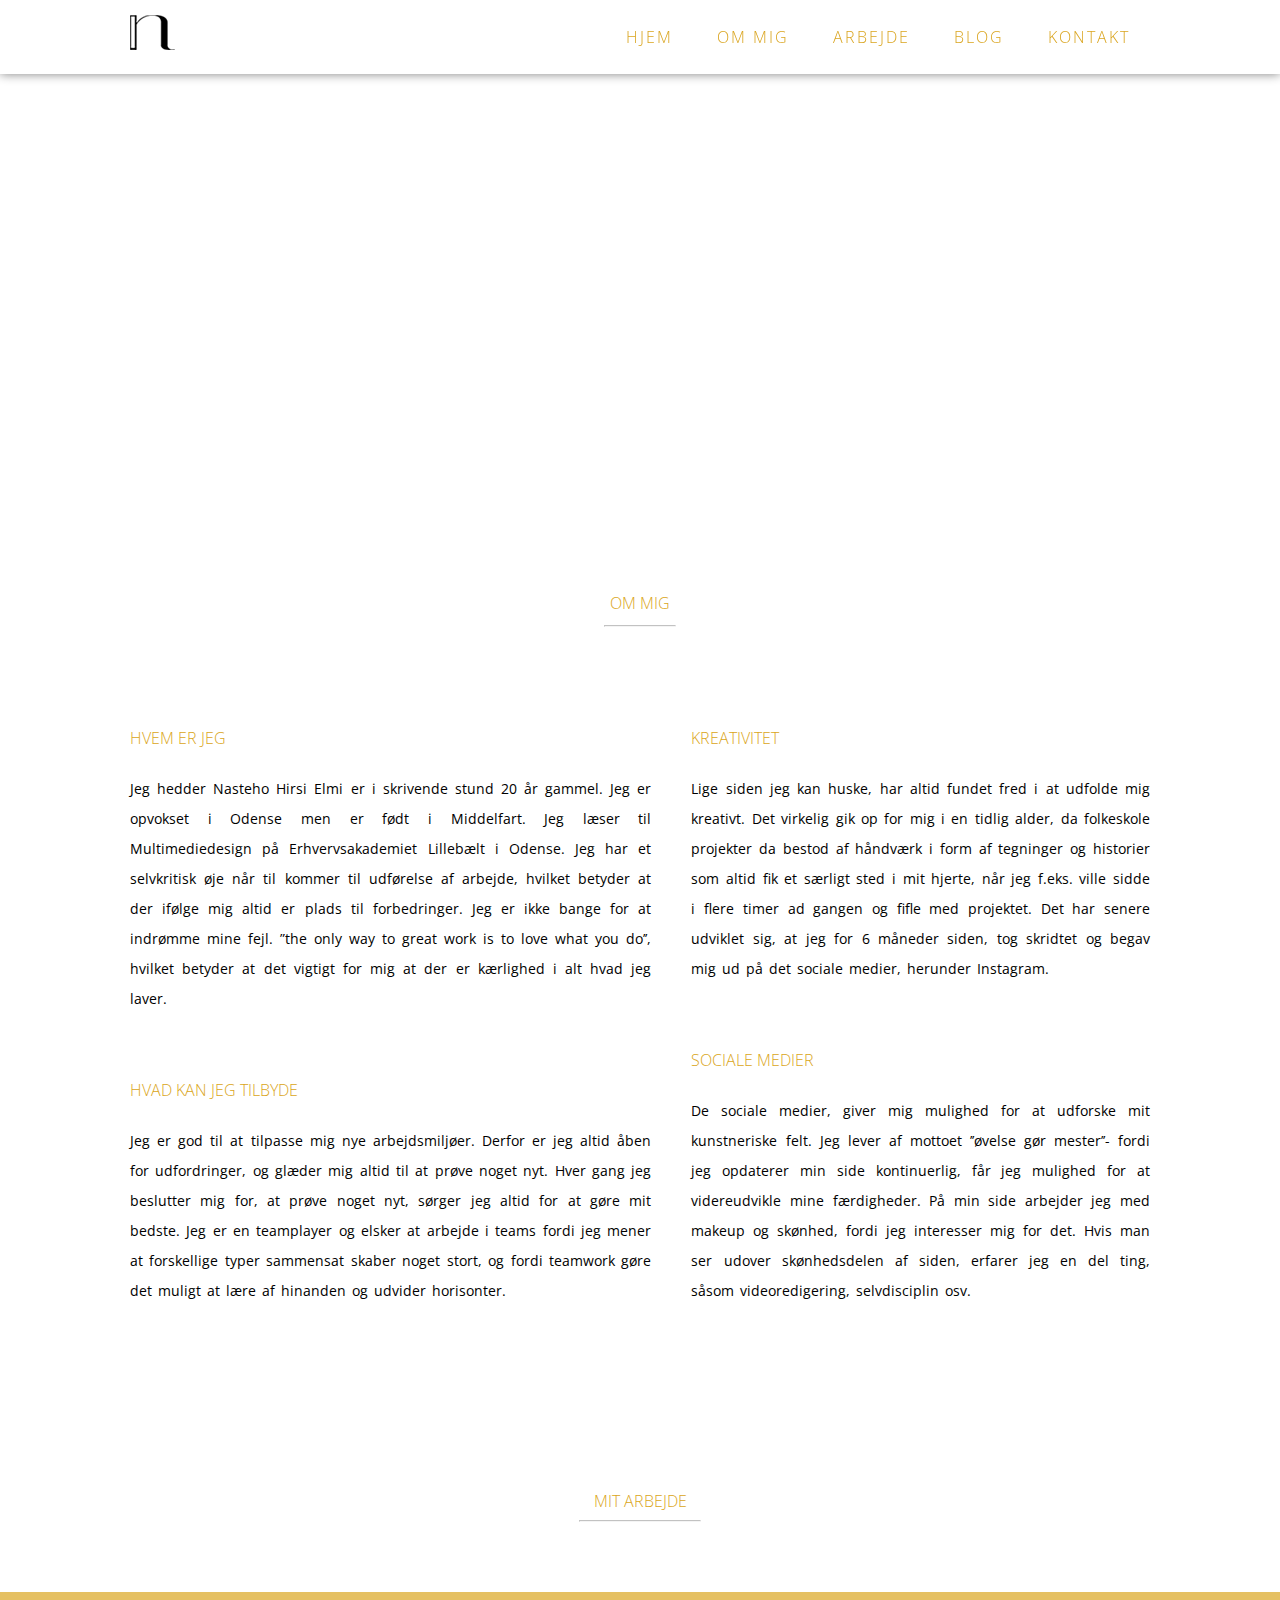
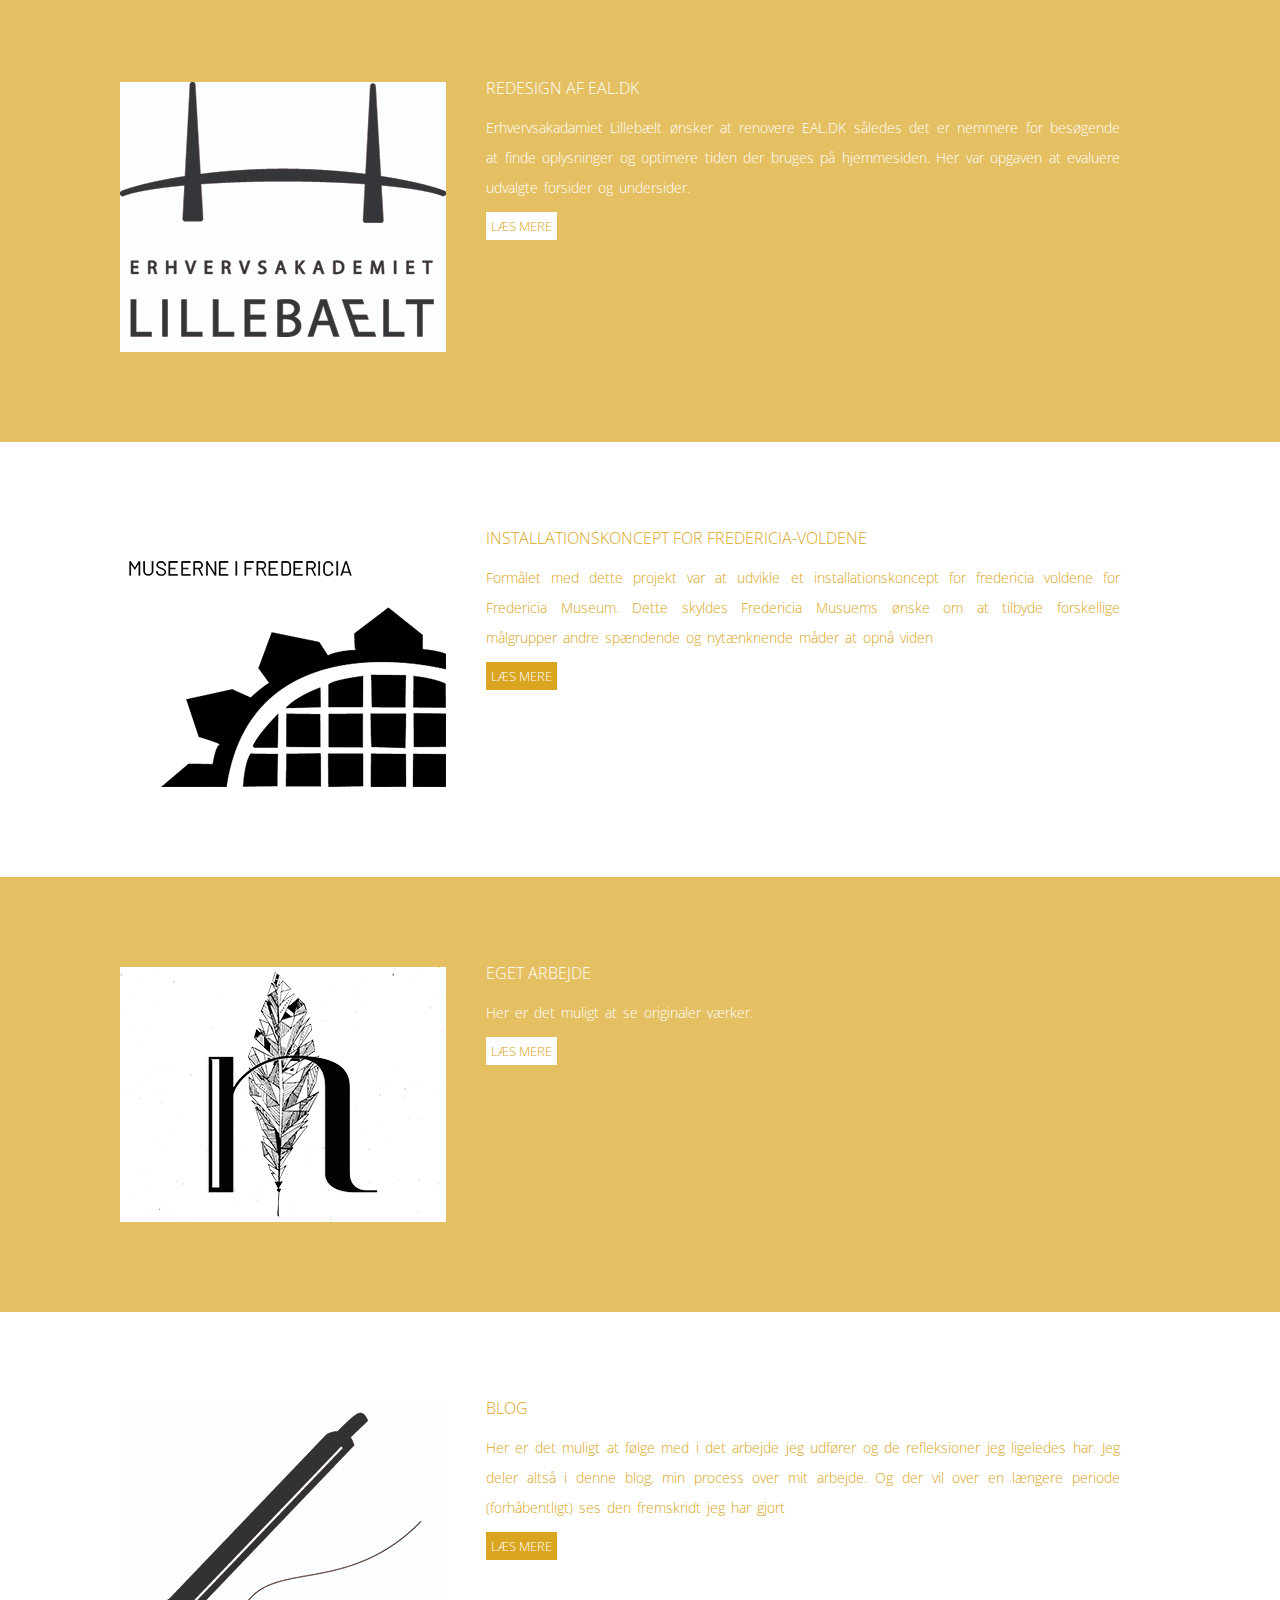
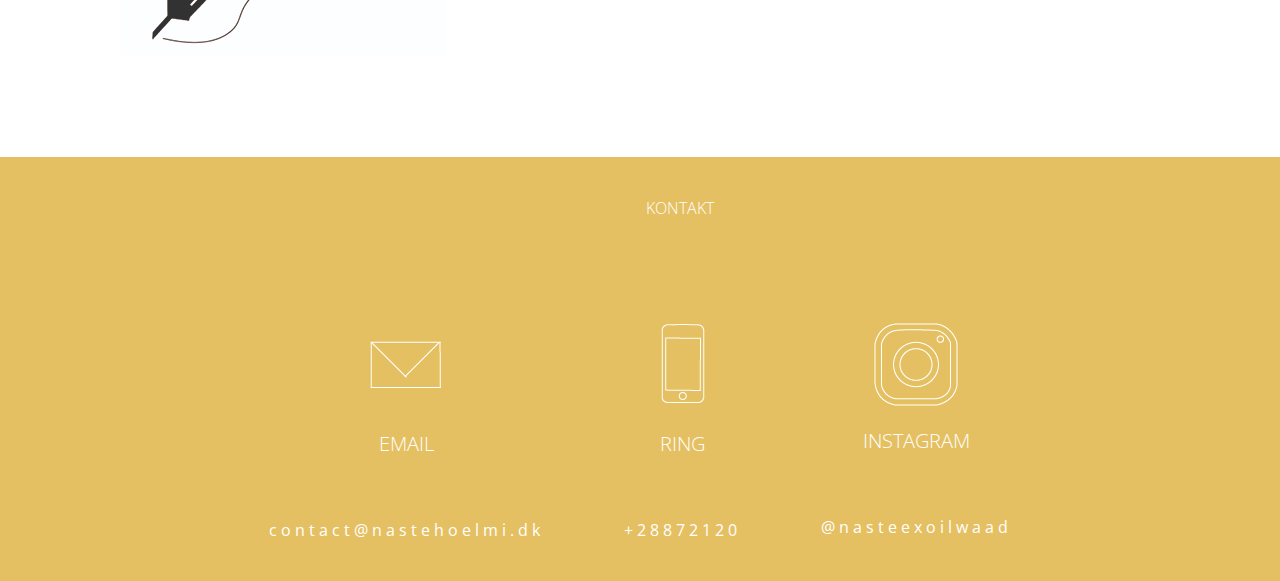
<file: presentationportfolio/index.html>
<!DOCTYPE html>
<html>
  <head>
    <meta charset="utf-8">
    <link href="https://fonts.googleapis.com/css?family=Open+Sans:300,400|Roboto" rel="stylesheet">
    <link rel="stylesheet" href="assets/css/style.css">
    <!-- FAVICON ICON -->
    <link rel="apple-touch-icon" sizes="180x180" href="assets/images/apple-touch-icon.png">
    <link rel="icon" type="image/png" sizes="32x32" href="assets/images/favicon-32x32.png">
    <link rel="icon" type="image/png" sizes="16x16" href="assets/images/favicon-16x16.png">
    <link rel="manifest" href="assets/images/manifest.json">
    <link rel="mask-icon" href="assets/images/safari-pinned-tab.svg" color="#5bbad5">
    <meta name="theme-color" content="#ffffff">
    <!-- ADOBE ANIMATE INTRO TEKST -->
    <meta name="authoring-tool" content="Adobe_Animate_CC">
    <script src="https://code.createjs.com/createjs-2015.11.26.min.js"></script>
    <script src="assets/js/nastehoelmi.js"></script>
    <script>
    var canvas, stage, exportRoot, anim_container, dom_overlay_container, fnStartAnimation;
    function init() {
    	canvas = document.getElementById("canvas");
    	anim_container = document.getElementById("animation_container_forside");
    	dom_overlay_container = document.getElementById("dom_overlay_container");
    	var comp=AdobeAn.getComposition("8F4C24C5BCE849888EC07D5648513041");
    	var lib=comp.getLibrary();
    	var loader = new createjs.LoadQueue(false);
    	loader.addEventListener("fileload", function(evt){handleFileLoad(evt,comp)});
    	loader.addEventListener("complete", function(evt){handleComplete(evt,comp)});
    	var lib=comp.getLibrary();
    	loader.loadManifest(lib.properties.manifest);
    }
    function handleFileLoad(evt, comp) {
    	var images=comp.getImages();
    	if (evt && (evt.item.type == "image")) { images[evt.item.id] = evt.result; }
    }
    function handleComplete(evt,comp) {
    	//This function is always called, irrespective of the content. You can use the variable "stage" after it is created in token create_stage.
    	var lib=comp.getLibrary();
    	var ss=comp.getSpriteSheet();
    	var queue = evt.target;
    	var ssMetadata = lib.ssMetadata;
    	for(i=0; i<ssMetadata.length; i++) {
    		ss[ssMetadata[i].name] = new createjs.SpriteSheet( {"images": [queue.getResult(ssMetadata[i].name)], "frames": ssMetadata[i].frames} )
    	}
    	exportRoot = new lib.introtekst();
    	stage = new lib.Stage(canvas);
    	//Registers the "tick" event listener.
    	fnStartAnimation = function() {
    		stage.addChild(exportRoot);
    		createjs.Ticker.setFPS(lib.properties.fps);
    		createjs.Ticker.addEventListener("tick", stage);
    	}
    	//Code to support hidpi screens and responsive scaling.
    	function makeResponsive(isResp, respDim, isScale, scaleType) {
    		var lastW, lastH, lastS=1;
    		window.addEventListener('resize', resizeCanvas);
    		resizeCanvas();
    		function resizeCanvas() {
    			var w = lib.properties.width, h = lib.properties.height;
    			var iw = window.innerWidth, ih=window.innerHeight;
    			var pRatio = window.devicePixelRatio || 1, xRatio=iw/w, yRatio=ih/h, sRatio=1;
    			if(isResp) {
    				if((respDim=='width'&&lastW==iw) || (respDim=='height'&&lastH==ih)) {
    					sRatio = lastS;
    				}
    				else if(!isScale) {
    					if(iw<w || ih<h)
    						sRatio = Math.min(xRatio, yRatio);
    				}
    				else if(scaleType==1) {
    					sRatio = Math.min(xRatio, yRatio);
    				}
    				else if(scaleType==2) {
    					sRatio = Math.max(xRatio, yRatio);
    				}
    			}
    			canvas.width = w*pRatio*sRatio;
    			canvas.height = h*pRatio*sRatio;
    			canvas.style.width = dom_overlay_container.style.width = anim_container.style.width =  w*sRatio+'px';
    			canvas.style.height = anim_container.style.height = dom_overlay_container.style.height = h*sRatio+'px';
    			stage.scaleX = pRatio*sRatio;
    			stage.scaleY = pRatio*sRatio;
    			lastW = iw; lastH = ih; lastS = sRatio;
    			stage.tickOnUpdate = false;
    			stage.update();
    			stage.tickOnUpdate = true;
    		}
    	}
    	makeResponsive(true,'both',true,1);
    	AdobeAn.compositionLoaded(lib.properties.id);
    	fnStartAnimation();
    }
    </script>
    <title>Nasteho Elmi, Multimediedesigner studerende </title>
  </head>
    <header>
    <div class="container">
      <img src="assets/images/logonavbar.png" alt="logo" class="logo">
      <nav>
          <ul>
            <li> <a href="http://nastehoelmi.dk" >HJEM</a></li>
            <li> <a href="http://nastehoelmi.dk/index.html#ommig" > OM MIG </a></li>
            <li> <a href="http://nastehoelmi.dk/index.html#arbejde" > ARBEJDE </a></li>
            <li> <a href="http://nastehoelmi.dk/index.html#blog" > BLOG </a></li>
            <li> <a href="http://nastehoelmi.dk/index.html#kontakt" > KONTAKT </a></li>
          </ul>
      </nav>
    </div>
    </header>

      <main>
        <body onload="init();" style="margin:0px;">
          <div id="animation_container_forside" style="background-color:rgba(255, 255, 255, 1.00); width:809px; height:492px">
        		<canvas id="canvas" width="809" height="492" style="position: absolute; display: block; background-color:rgba(255, 255, 255, 1.00);"></canvas>
        		<div id="dom_overlay_container" style="pointer-events:none; overflow:hidden; width:809px; height:492px; position: absolute; left: 0px; top: 0px; display: block;">
        		</div>
          </div>


          <div class="ommig">
          <h1 class="overskrifter"> OM MIG</h1>
          <hr>
          <div id="ommigtekst">
          <div id="venstre">
            <div id="hvemerjeg">
              <h1>HVEM ER JEG</h1>
                <p>
                  Jeg hedder Nasteho Hirsi Elmi er i skrivende stund 20 år gammel. Jeg er opvokset i Odense men er født i Middelfart. Jeg læser til Multimediedesign på Erhvervsakademiet Lillebælt i Odense. Jeg har et selvkritisk øje når til kommer til udførelse af arbejde, hvilket betyder at der ifølge mig altid er plads til forbedringer. Jeg er ikke bange for at indrømme mine fejl. ”the only way to great work is to love what you do’’, hvilket betyder at det vigtigt for mig at der er kærlighed i alt hvad jeg laver. </p>
          </div>
          <div id="hvadkanjegtilbyde">
              <h1>HVAD KAN JEG TILBYDE</h1>
                <p>
                  Jeg er god til at tilpasse mig nye arbejdsmiljøer. Derfor er jeg altid åben for udfordringer, og glæder mig altid til at prøve noget nyt. Hver gang jeg beslutter mig for, at prøve noget nyt, sørger jeg altid for at gøre mit bedste.  Jeg er en teamplayer og elsker at arbejde i teams fordi jeg mener at forskellige typer sammensat skaber noget stort, og fordi teamwork gøre det muligt at lære af hinanden og udvider horisonter.</p>
                </div>
              </div>
                <div id="højre">
                  <div id="kreativitet">
                  <h1>KREATIVITET</h1>
                  <p>Lige siden jeg kan huske, har altid fundet fred i at udfolde mig kreativt. Det virkelig gik op for mig i en tidlig alder, da folkeskole projekter da bestod af håndværk i form af tegninger og historier som altid fik et særligt sted i mit hjerte, når jeg f.eks. ville sidde i flere timer ad gangen og fifle med projektet. Det har senere udviklet sig, at jeg for 6 måneder siden, tog skridtet og begav mig ud på det sociale medier, herunder Instagram.</p>
                </div>
                <div id="socialemedier">
                  <h1>SOCIALE MEDIER</h1>
                    <p>De sociale medier, giver mig mulighed for at udforske mit kunstneriske felt. Jeg lever af mottoet ’’øvelse gør mester’’- fordi jeg opdaterer min side kontinuerlig, får jeg mulighed for at videreudvikle mine færdigheder. På min side arbejder jeg med makeup og skønhed, fordi jeg interesser mig for det. Hvis man ser udover skønhedsdelen af siden, erfarer jeg en del ting, såsom videoredigering, selvdisciplin osv. </p>
                  </div>
                </div>
        </div>
      </div>

        <section>

          <h1 class="mitarbejde" id="arbejde"> MIT ARBEJDE<hr></h1>

          <div class="container2">
              <img src="assets/images/eallogo.jpg" alt="EAL logo">
                <div class="info">
                  <h1> REDESIGN AF EAL.DK </h1>
                  <p> Erhvervsakadamiet Lillebælt ønsker at renovere EAL.DK således det er nemmere for besøgende at finde oplysninger og optimere tiden der bruges på hjemmesiden. Her var opgaven at evaluere udvalgte forsider og undersider.</p>
                  <a href="http://nastehoelmi.dk/project1.html"> LÆS MERE </a>
            </div>
          </div>

          <div class= "container2" id="projekt2container">
            <img src="assets/images/fredericiamuseumlogo.png" alt="Fredericia Museum Logo">
              <div class="info" id="projekt2info">
                <h1> INSTALLATIONSKONCEPT FOR FREDERICIA-VOLDENE </h1>
                <p> Formålet med dette projekt var at udvikle et installationskoncept for fredericia voldene for Fredericia Museum. Dette skyldes Fredericia Musuems ønske om at tilbyde forskellige målgrupper andre spændende og nytænknende måder at opnå viden</p>
                <a href="http://nastehoelmi.dk/project2.html"> LÆS MERE </a>
              </div>
          </div>



          <div class="container2" id="ownwork">
            <img src="assets/images/egetarbejde.jpg" alt="logo">
              <div class="info" id="ownworkinfo">
                <h1> EGET ARBEJDE </h1>
                <p> Her er det muligt at se originaler værker.</p>
                <a href="http://nastehoelmi.dk/ownwork.html"> LÆS MERE </a>
              </div>
          </div>

          <div class="container2" id="blog">
            <img src="assets/images/penblog.jpg" alt="pen illustration">
              <div class="info" id="bloginfo">
                <h1> BLOG </h1>
                <p> Her er det muligt at følge med i det arbejde jeg udfører og de refleksioner jeg ligeledes har. Jeg deler altså i denne blog, min process over mit arbejde. Og der vil over en længere periode (forhåbentligt) ses den fremskridt jeg har gjort </p>
                <a href="http://www.nastehoelmi.dk/blog"> LÆS MERE </a>
              </div>
          </div>

        </section>

        <footer>
          <h1> KONTAKT </h1>
          <div id="kontakt">
            <div id="mail">
          <img src="assets/images/mail.png" alt="mail ikon">
            <p>EMAIL</p>
          <a href="mailto:contact@nastehoelmi.dk">contact@nastehoelmi.dk</a>
        </div>

        <div id="tlf">
          <img src="assets/images/tlf.png" alt="telefon ikon">
          <p>RING</p>
          <a href= "tel:+4528872120">+28872120</a>
        </div>

        <div id="instagram">
          <img src="assets/images/instagram.png">
          <p>INSTAGRAM</p>
          <a href="http://www.instagram.com/nasteexoilwaad">@nasteexoilwaad</a>
        </div>
      </div>

        </footer>
      </main>
  </body>
</html>
</file>
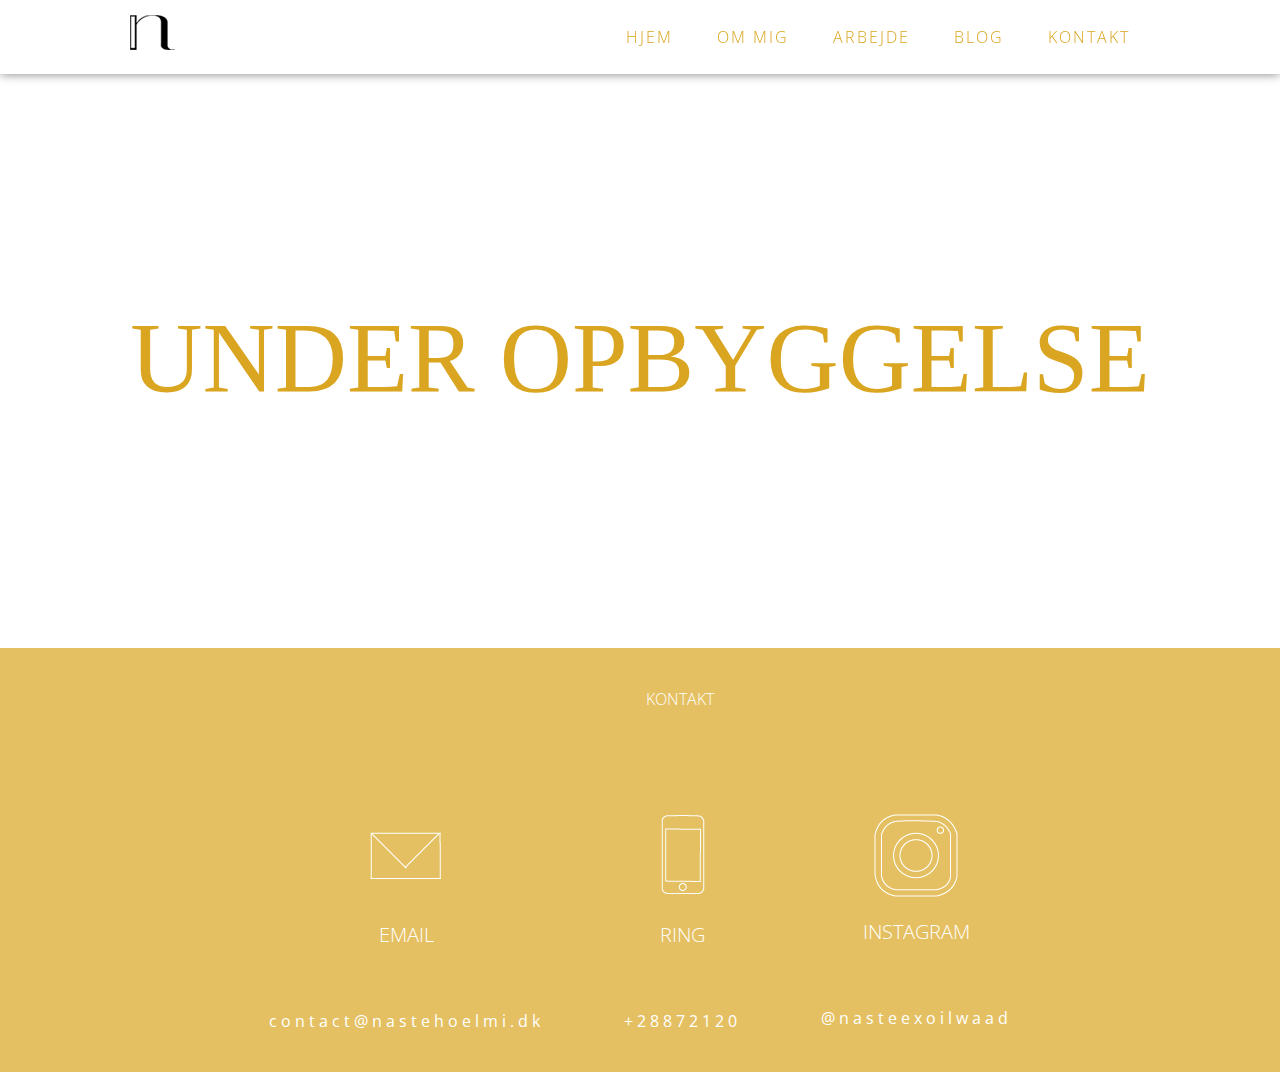
<file: presentationportfolio/ownwork.html>
<!DOCTYPE html>
<html>
  <head>
    <meta charset="utf-8">
    <link href="https://fonts.googleapis.com/css?family=Open+Sans:300|Roboto" rel="stylesheet">
    <link rel="stylesheet" href="assets/css/style.css">
    <!-- FAVICON ICON -->
    <link rel="apple-touch-icon" sizes="180x180" href="assets/images/apple-touch-icon.png">
    <link rel="icon" type="image/png" sizes="32x32" href="assets/images/favicon-32x32.png">
    <link rel="icon" type="image/png" sizes="16x16" href="assets/images/favicon-16x16.png">
    <link rel="manifest" href="assets/images/manifest.json">
    <link rel="mask-icon" href="assets/images/safari-pinned-tab.svg" color="#5bbad5">
    <meta name="theme-color" content="#ffffff">
    <title>Nasteho Elmi </title>
  </head>
    <title>Eget arbejde</title>
  </head>

  <body>

    <header>
    <div class="container">
      <img src="assets/images/logonavbar.png" alt="logo" class="logo">
      <nav>
          <ul>
              <li> <a href="http://nastehoelmi.dk" >HJEM</a></li>
            <li> <a href="http://nastehoelmi.dk/index.html#ommig" > OM MIG </a></li>
            <li> <a href="http://nastehoelmi.dk/index.html#arbejde" > ARBEJDE </a></li>
            <li> <a href="http://nastehoelmi.dk/index.html#blog" > BLOG </a></li>
            <li> <a href="http://nastehoelmi.dk/index.html#kontakt" > KONTAKT </a></li>
          </ul>
      </nav>
    </div>
    </header>

    <h6 id="workheadline"> UNDER OPBYGGELSE </h6>

     <footer>
        <h1> KONTAKT </h1>
        <div id="kontakt">
          <div id="mail">
        <img src="assets/images/mail.png" alt="mail ikon">
          <p>EMAIL</p>
        <a href="mailto:contact@nastehoelmi.dk">contact@nastehoelmi.dk</a>
      </div>

      <div id="tlf">
        <img src="assets/images/tlf.png" alt="telefon ikon">
        <p>RING</p>
        <a href= "tel:+4528872120">+28872120</a>
      </div>

      <div id="instagram">
        <img src="assets/images/instagram.png">
        <p>INSTAGRAM</p>
        <a href="http://www.instagram.com/nasteexoilwaad">@nasteexoilwaad</a>
      </div>
    </div>

    </footer>
  </body>
</html>
</file>
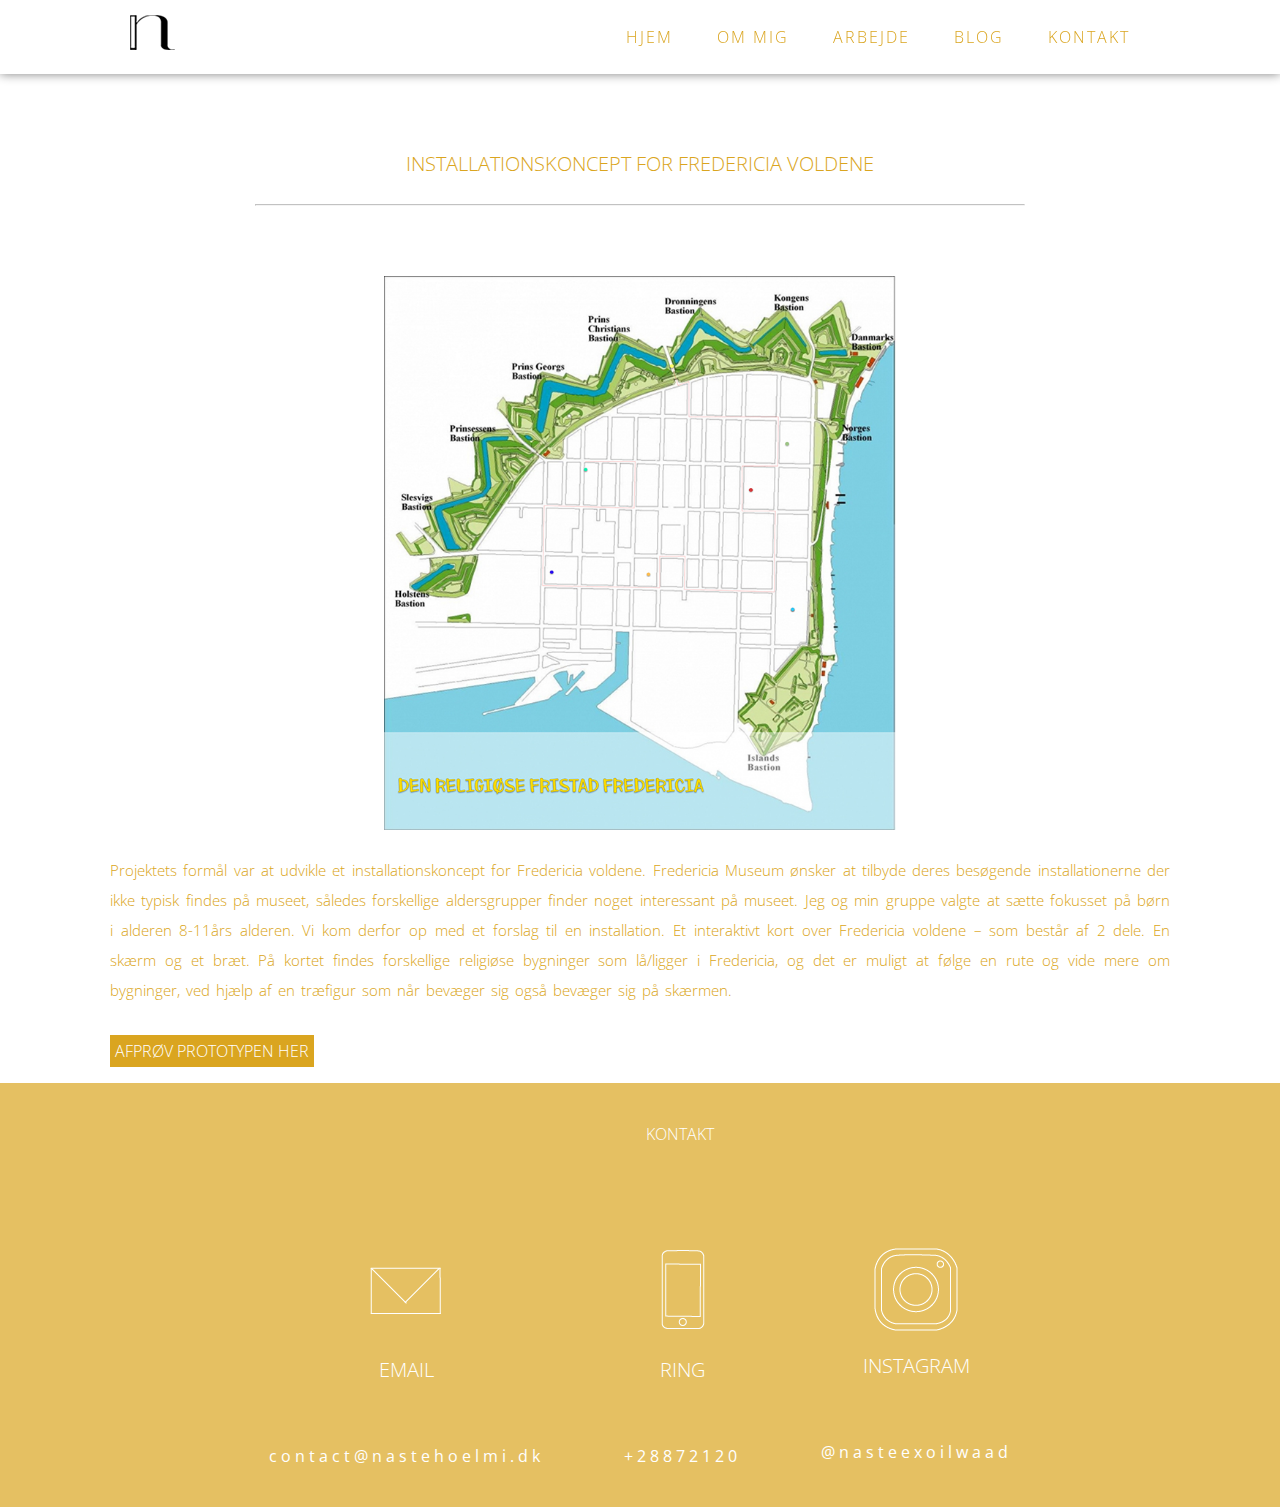
<file: presentationportfolio/project2.html>
<!DOCTYPE html>
<html>
  <head>
    <meta charset="utf-8">
    <link href="https://fonts.googleapis.com/css?family=Open+Sans|Roboto:300" rel="stylesheet">
    <link rel="stylesheet" href="assets/css/style.css">
    <meta charset="utf-8">
    <link href="https://fonts.googleapis.com/css?family=Open+Sans:300|Roboto" rel="stylesheet">
    <link rel="stylesheet" href="assets/css/style.css">
    <!-- FAVICON ICON -->
    <link rel="apple-touch-icon" sizes="180x180" href="assets/images/apple-touch-icon.png">
    <link rel="icon" type="image/png" sizes="32x32" href="assets/images/favicon-32x32.png">
    <link rel="icon" type="image/png" sizes="16x16" href="assets/images/favicon-16x16.png">
    <link rel="manifest" href="assets/images/manifest.json">
    <link rel="mask-icon" href="assets/images/safari-pinned-tab.svg" color="#5bbad5">
    <meta name="theme-color" content="#ffffff">
    <title>Nasteho Elmi </title>
  </head>
    <title> ARBEJDE </title>
  </head>

  <body>

  <header>
    <div class="container">
      <img src="assets/images/logonavbar.png" alt="logo" class="logo">
      <nav>
          <ul>
              <li> <a href="http://nastehoelmi.dk" >HJEM</a></li>
            <li> <a href="http://nastehoelmi.dk/index.html#ommig" > OM MIG </a></li>
            <li> <a href="http://nastehoelmi.dk/index.html#arbejde" > ARBEJDE </a></li>
            <li> <a href="http://nastehoelmi.dk/index.html#blog" > BLOG </a></li>
            <li> <a href="http://nastehoelmi.dk/index.html#kontakt" > KONTAKT </a></li>
          </ul>
      </nav>
    </div>
  </header>

  <div class="headlines">
    <h4>INSTALLATIONSKONCEPT FOR FREDERICIA VOLDENE </h4>
<hr>
</div>
    <section class="imagesize">
      <div id="slider">
        <figure>
        <img src="assets/images/fristadscreen2.jpg" alt="projekt2 billeder">
        <img src="assets/images/fristadscreen1.jpg" alt="projekt2 billeder">
        <img src="assets/images/fristadcardboard1.jpg" alt="projekt2 billeder">
        <img src="assets/images/fristadcardboard2.jpg" alt="projekt2 billeder">
        <img src="assets/images/fristadscreen2.jpg" alt="projekt2 billeder">
          </figure>
            </div>
    </section>

    <article class="projectdescriptions2">
  <p> Projektets formål var at udvikle et installationskoncept for Fredericia voldene. Fredericia Museum ønsker at tilbyde deres besøgende installationerne der ikke typisk findes på museet, således forskellige aldersgrupper finder noget interessant på museet. Jeg og min gruppe valgte at sætte fokusset på børn i alderen 8-11års alderen. Vi kom derfor op med et forslag til en installation. Et interaktivt kort over Fredericia voldene – som består af 2 dele. En skærm og et bræt. På kortet findes forskellige religiøse bygninger som lå/ligger i Fredericia, og det er muligt at følge en rute og vide mere om bygninger, ved hjælp af en træfigur som når bevæger sig også bevæger sig på skærmen. </p>
  <a href="https://xd.adobe.com/view/13eb453b-f12e-4156-b103-2a587cdf4721/screen/20aba579-cb3d-4e94-bdfb-3cecfe767367/Web-1920-3">AFPRØV PROTOTYPEN HER</a>
</article>


<footer>
  <h1> KONTAKT </h1>
  <div id="kontakt">
    <div id="mail">
  <img src="assets/images/mail.png" alt="mail ikon">
    <p>EMAIL</p>
  <a href="mailto:contact@nastehoelmi.dk">contact@nastehoelmi.dk</a>
</div>

<div id="tlf">
  <img src="assets/images/tlf.png" alt="telefon ikon">
  <p>RING</p>
  <a href= "tel:+4528872120">+28872120</a>
</div>

<div id="instagram">
  <img src="assets/images/instagram.png">
  <p>INSTAGRAM</p>
  <a href="http://www.instagram.com/nasteexoilwaad">@nasteexoilwaad</a>
</div>
</div>
</footer>
  </body>
</html>
</file>
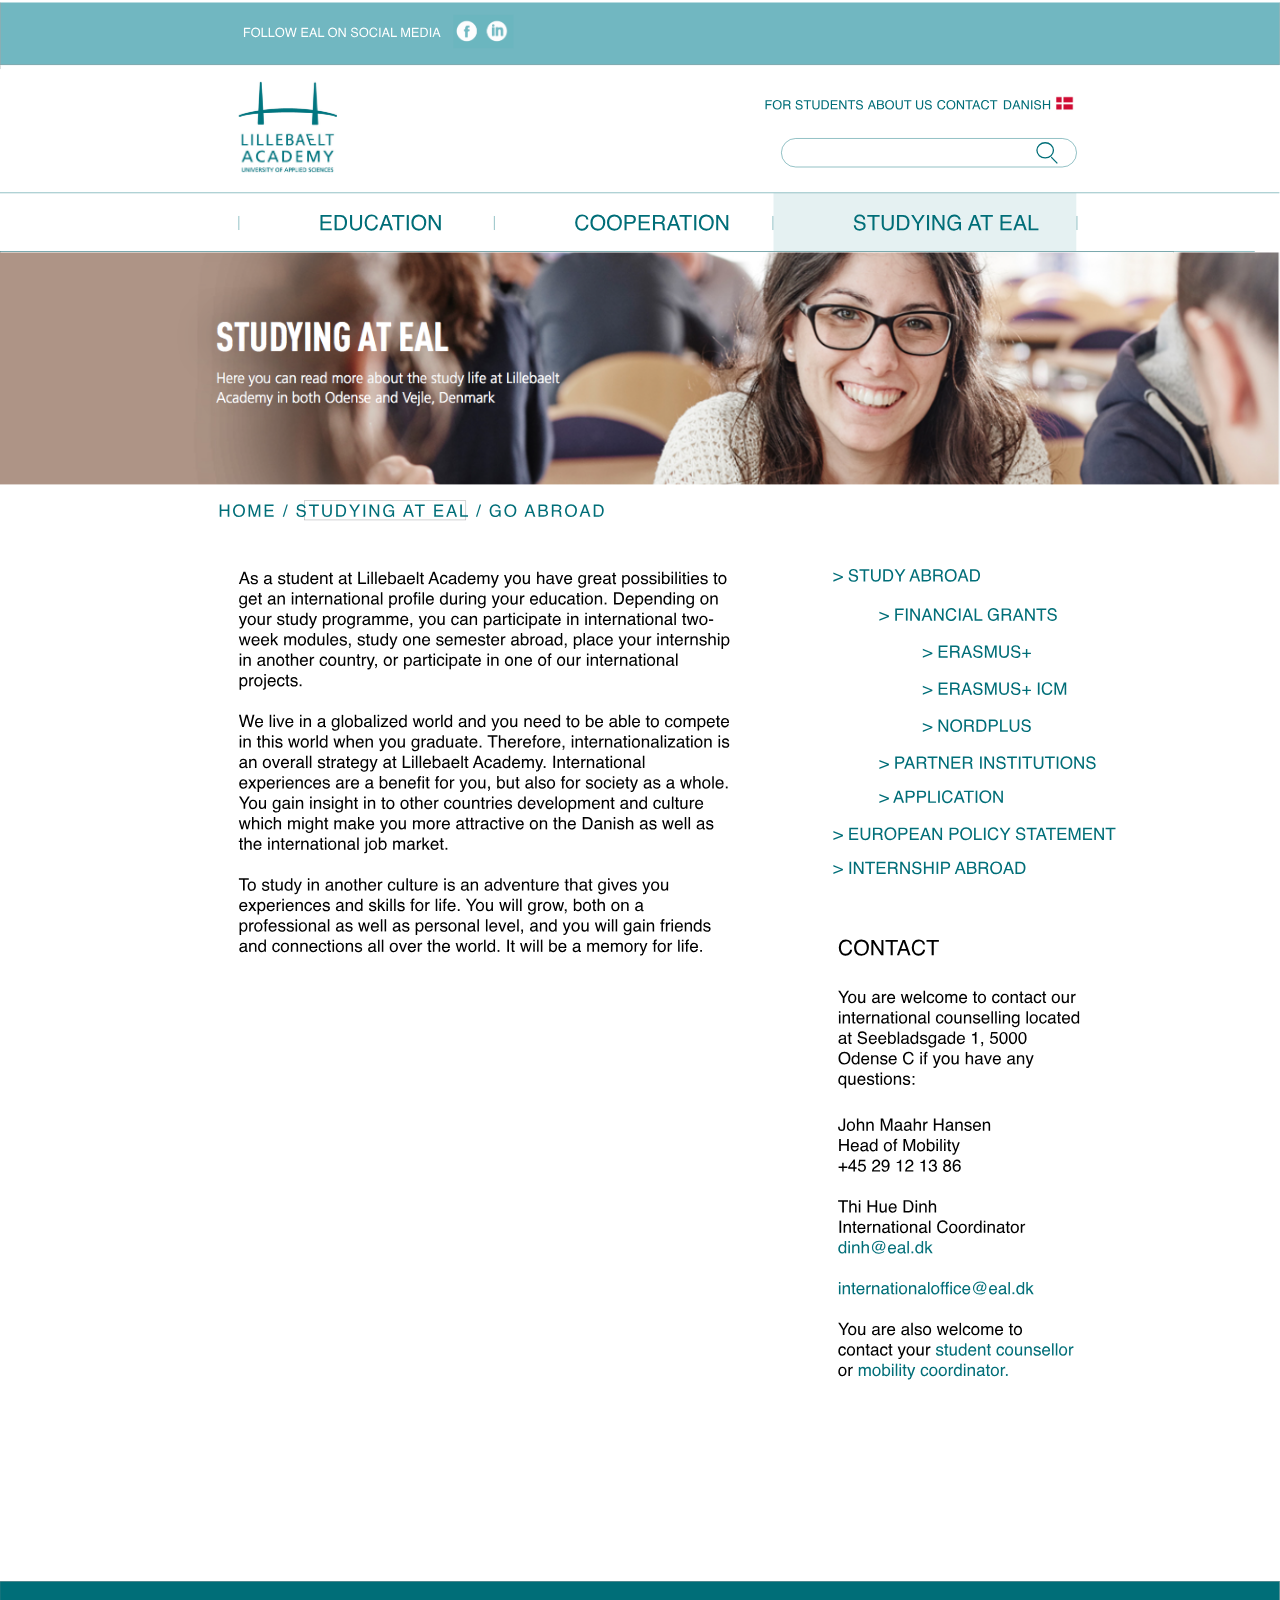
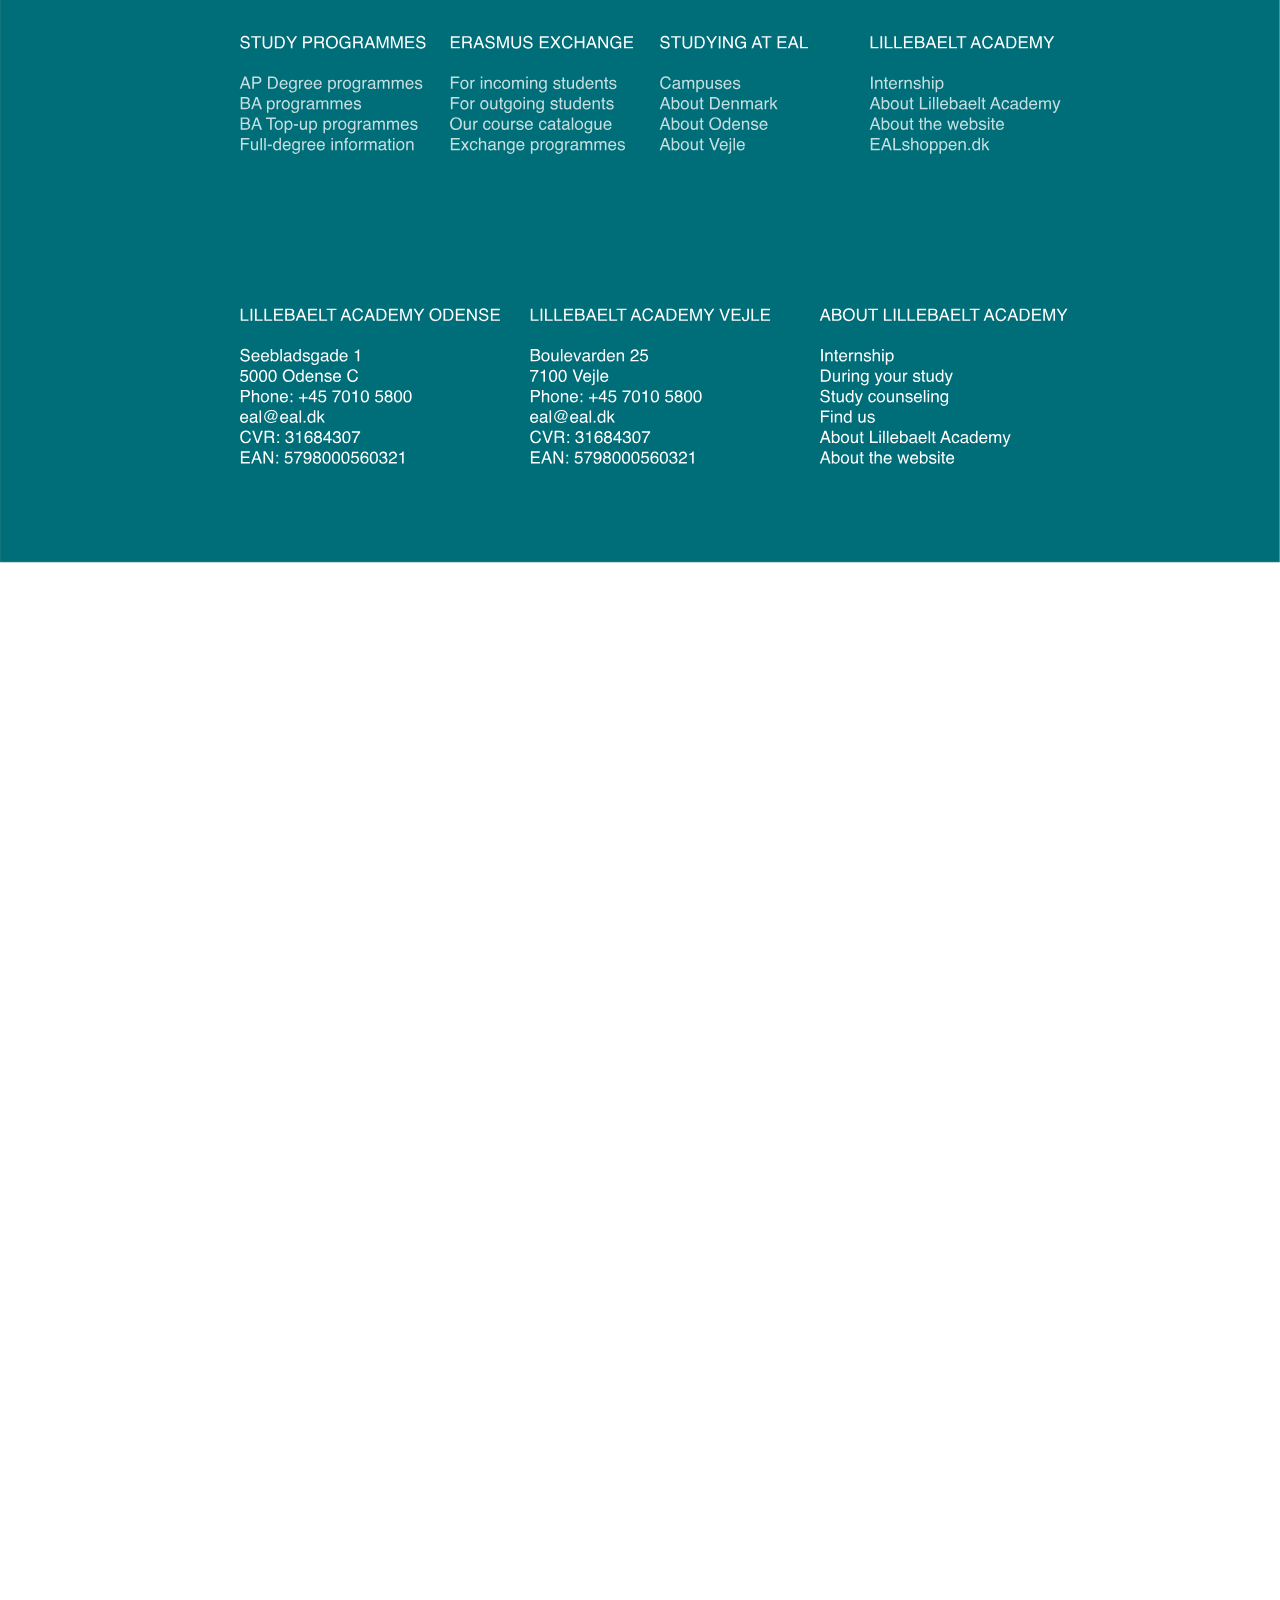
<file: presentationportfolio/untitled-2.html>
<!DOCTYPE html>
<html class="nojs html css_verticalspacer" lang="en-GB">
 <head>

  <meta http-equiv="Content-type" content="text/html;charset=UTF-8"/>
  <meta name="generator" content="2018.0.0.379"/>
  <meta name="viewport" content="width=device-width, initial-scale=1.0"/>

  <script type="text/javascript">
   // Update the 'nojs'/'js' class on the html node
document.documentElement.className = document.documentElement.className.replace(/\bnojs\b/g, 'js');

// Check that all required assets are uploaded and up-to-date
if(typeof Muse == "undefined") window.Muse = {}; window.Muse.assets = {"required":["museutils.js", "museconfig.js", "jquery.watch.js", "require.js", "untitled-2.css"], "outOfDate":[]};
</script>

  <title>International Possibilities</title>
  <!-- CSS -->
  <link rel="stylesheet" type="text/css" href="redesign/site_global.css?crc=444006867"/>
  <link rel="stylesheet" type="text/css" href="redesign/untitled-2.css?crc=264380269" id="pagesheet"/>
   </head>
 <body>

  <div class="clearfix borderbox" id="page"><!-- group -->
   <div class="clip_frame grpelem" id="u132"><!-- svg -->
    <img class="svg svg_mar" id="u127" src="redesign/web-1920-%e2%80%93-2.svg?crc=123202554" onload="this.style.height=(this.offsetWidth*5079/3064)+'px'" alt="" data-mu-svgfallback="images/web%201920%20%e2%80%93%202_poster_.png?crc=237336446" data-heightwidthratio="1.6576370757180157" data-image-width="3064" data-image-height="5079"/>
   </div>
   <a class="nonblock nontext grpelem" id="u158" href="index.html"><!-- simple frame --></a>
   <div class="verticalspacer" data-offset-top="5079" data-content-above-spacer="5078" data-content-below-spacer="61" data-sizePolicy="fixed" data-pintopage="page_fixedLeft"></div>
  </div>
  <!-- Other scripts -->
  <script type="text/javascript">
</script>
  <!-- RequireJS script -->
  <script src="redesign/require.js?crc=4157109226" type="text/javascript" async data-main="redesign/museconfig.js?crc=4153641093" onload="if (requirejs) requirejs.onError = function(requireType, requireModule) { if (requireType && requireType.toString && requireType.toString().indexOf && 0 <= requireType.toString().indexOf('#scripterror')) window.Muse.assets.check(); }" onerror="window.Muse.assets.check();"></script>
   </body>
</html>
</file>
<file: presentationportfolio/assets/css/style.css>
body {
  margin: 0;
  background: white;
  padding: 0;
}

body h1 {
  font-size: 19px;
  font-family: 'Open Sans', sans-serif;
  font-weight: 300;
}

body p {
  font-size: 15px;
  word-spacing: 2px;
  font-family: 'Open Sans', sans-serif;
  line-height: 30px;
}

body a {
  text-decoration: none;
  color: #DAA520;
  opacity: 1;
}

header a:hover{
  opacity: 0.6;
}
.container {
  width: 100%;
}

header{
  background: white;
  box-shadow: 0 0 10px 0 grey;
  display: flex;
  position: fixed;
  width: 100%;
  z-index: 9999;
}

.logo {
  float: left;
  padding: 15px 0;
  margin-left: 130px;
}

nav {
float: right;

}

nav ul {
  padding: 10px 0;
  list-style: none;
  margin-right: 110px;
}

nav li {
  font-weight: 200;
  font-family: 'Open Sans', sans-serif;
  display: inline-flex;
  margin-right: 40px;
  letter-spacing: 2px;
  -webkit-font-smoothing: antialiased;
}

@keyframes gradient {
  0%{background-position:0% 50%}
  50%{background-position:100% 50%}
  100%{background-position:0% 50%}
}

@-webkit-keyframes gradient {
  0%{background-position:0% 50%}
  50%{background-position:100% 50%}
  100%{background-position:0% 50%}
}

.introcitat img {
  display: flex;
  width: 50%;
  margin: auto;
}

section h1 {
  color: #DAA520;
  font-weight: 300;
  font-size: 16px;
}

.overskrifter {
  text-align: center;
}

.mitarbejde{
  text-align: center;
}

hr {
  width: 70px;
  opacity: 0.6;
}

.mitarbejde hr{
  width: 120px;
  margin-bottom: 70px;
}

.container2 {
   background: rgba(218, 165, 32, 0.7);
   display: flex;
   vertical-align: top;
   padding: 20px 20px;

   font-weight: 300;
   text-align: left;

 }

 .container2 h1 {
   color: white;
   font-weight: 300;
   font-size: 16px;
 }

 #projekt2container {
   background: white;

 }

#projekt2container h1 {
  color: #DAA520;
}

#ommigtekst{
  display: flex;
  flex-direction: row;
  align-items: center;
  justify-content: center;
  margin: 70px 0 150px 0;
}

.ommig p {
  text-align: justify;
  font-size: 14px;
}

.ommig h1 {
  color: #DAA520;
  font-weight: 300;
  font-size: 16px;
}

.ommig{
  margin: 0 110px;
}

.container2 p {
  font-size: 14px;
}


#nastehoelmi{
  padding: 0;
  padding-bottom: 80px;
}

#kreativitet, #socialemedier, #hvadkanjegtilbyde, #hvemerjeg{
  display: flex;
  flex-direction: column;
  padding: 20px;
}

#venstre{
  align-self:flex-start;
}

#højre {
  align-self: : flex-end;
}

.container2 img {
   margin-left: 100px;
   margin-right: 30px;
   padding: 70px 0;
 }


.info{
  padding: inherit;
  margin: 10px 10px;
  margin-right: 140px;
  text-align: justify;
  padding: 45px 0;
  color: white;

}

#projekt2info{
  color: #DAA520;
}

.info a{
  background: white;
  align-items: center;
  font-family: 'Open Sans', sans-serif;
  text-decoration: none;
  color: #DAA520;
  padding: 5px;
  font-size: 13px;
}

#projekt2info a{
  background: #DAA520;
  color: white;
}

#projekt2info h1 {
  text-align: left;
}

#bloginfo a{
  background: #DAA520;
  color: white;
}

#bloginfo {
  color: #DAA520;
}
#blog {
  background: white;

}

#blog h1 {
 color: #DAA520;
}



footer{
  background: rgba(218, 165, 32, 0.7);
  margin: 0;

}
#kontakt hr {
  width: 100px;
  opacity: 0.6;
  padding-bottom: 0;

}
footer h1 {
  padding-top: 40px;
  font-weight: 300;
  font-size: 16px;
  text-align: center;
  color: white;
  margin-left: 80px;
}

#kontakt p{
  color: white;
font-weight: 300;
font-size: 20px;
}

#kontakt{
  padding-top: 40px;
    display: flex;
    flex-direction: row;
    justify-content: center;
    margin-top: 60px;
}


#mail, #tlf, #instagram{
  display: flex;
    flex-direction: column;
    align-items: center;
    justify-content: center;

}



#kontakt a:hover {

  text-decoration: underline;
}


footer a {
  text-align: center;
  padding: 40px;
  color: white;
  font-size: 16px;
  letter-spacing: 4px;
  font-family: 'Open Sans', sans-serif;
  color: white;
}

#slider {
  overflow: hidden;
}

#slider figure img {
  width: 20%;
  float: left;
}

#slider figure {
  position: relative;
  width: 500%;
  margin: 0;
  animation: 30s imageslider infinite;
}

.imagesize {
  width: 40%;
  margin: auto;
}

@keyframes imageslider {
0% {
  left: 0%;
}
20% {
  left: 0%;
}
25% {
  left: -100%;
}
45% {
  left: -100%;
}
50% {
  left: -200%;
}
70% {
  left: -200%;
}
75% {
  left: -300%;
}
95% {
  left: -300%;
}
100% {
  left: -400%;
}
}

.headlines h4 {
  margin-top: 0;
  font-weight: 300;
  font-size: 20px;
  color: #DAA520;
  padding-top: 150px;
  text-align: center;
  font-family: 'Open Sans', sans-serif;
}

.headlines hr {
  width: 60%;
  margin-bottom: 70px;
}

article {
    padding: 10px 110px;
}

article a{
margin-bottom: 20px;

}

article p{
  color: #DAA520;
  text-align: justify;
  padding-bottom: 20px;
  -webkit-font-smoothing: antialiased;
  font-weight: 200;
}


.projectdescriptions2 a {
  background: #DAA520;
  color:white;
  padding: 5px;
  font-weight: 200px;
  font-family: 'Open Sans', sans-serif;
  -webkit-font-smoothing: antialiased;
  font-weight: 200;
}

.projectdescriptions a {
  background: #DAA520;
  color:white;
  padding: 5px;
  font-weight: 200px;
  font-family: 'Open Sans', sans-serif;
  -webkit-font-smoothing: antialiased;
}

#animation_container, #_preload_div_ {

margin:auto;
left:0;right:0;
top:0;bottom:0;
padding-top: 0;
padding-bottom: 70px;

}

#workheadline {
  margin-top: 0;
  font-weight: 300;
  font-size: 100px;
  color: #DAA520;
  padding-top: 300px;
  text-align: center;
}

#animation_container_forside{
  margin:0;
  left:0;right:0;
  top:0;bottom:0;
  margin-bottom: 100px;
}
</file>
<file: presentationportfolio/redesign/site_global.css>
html{min-height:100%;min-width:100%;-ms-text-size-adjust:none;}body,div,dl,dt,dd,ul,ol,li,nav,h1,h2,h3,h4,h5,h6,pre,code,form,fieldset,legend,input,button,textarea,p,blockquote,th,td,a{margin:0px;padding:0px;border-width:0px;border-style:solid;border-color:transparent;-webkit-transform-origin:left top;-ms-transform-origin:left top;-o-transform-origin:left top;transform-origin:left top;background-repeat:no-repeat;}button.submit-btn{-moz-box-sizing:content-box;-webkit-box-sizing:content-box;box-sizing:content-box;}.transition{-webkit-transition-property:background-image,background-position,background-color,border-color,border-radius,color,font-size,font-style,font-weight,letter-spacing,line-height,text-align,box-shadow,text-shadow,opacity;transition-property:background-image,background-position,background-color,border-color,border-radius,color,font-size,font-style,font-weight,letter-spacing,line-height,text-align,box-shadow,text-shadow,opacity;}.transition *{-webkit-transition:inherit;transition:inherit;}table{border-collapse:collapse;border-spacing:0px;}fieldset,img{border:0px;border-style:solid;-webkit-transform-origin:left top;-ms-transform-origin:left top;-o-transform-origin:left top;transform-origin:left top;}address,caption,cite,code,dfn,em,strong,th,var,optgroup{font-style:inherit;font-weight:inherit;}del,ins{text-decoration:none;}li{list-style:none;}caption,th{text-align:left;}h1,h2,h3,h4,h5,h6{font-size:100%;font-weight:inherit;}input,button,textarea,select,optgroup,option{font-family:inherit;font-size:inherit;font-style:inherit;font-weight:inherit;}.form-grp input,.form-grp textarea{-webkit-appearance:none;-webkit-border-radius:0;}body{font-family:Arial, Helvetica Neue, Helvetica, sans-serif;text-align:left;font-size:14px;line-height:17px;word-wrap:break-word;text-rendering:optimizeLegibility;-moz-font-feature-settings:'liga';-ms-font-feature-settings:'liga';-webkit-font-feature-settings:'liga';font-feature-settings:'liga';}a:link{color:#0000FF;text-decoration:underline;}a:visited{color:#800080;text-decoration:underline;}a:hover{color:#0000FF;text-decoration:underline;}a:active{color:#EE0000;text-decoration:underline;}a.nontext{color:black;text-decoration:none;font-style:normal;font-weight:normal;}.normal_text{color:#000000;direction:ltr;font-family:Arial, Helvetica Neue, Helvetica, sans-serif;font-size:14px;font-style:normal;font-weight:normal;letter-spacing:0px;line-height:17px;text-align:left;text-decoration:none;text-indent:0px;text-transform:none;vertical-align:0px;padding:0px;}.list0 li:before{position:absolute;right:100%;letter-spacing:0px;text-decoration:none;font-weight:normal;font-style:normal;}.rtl-list li:before{right:auto;left:100%;}.nls-None > li:before,.nls-None .list3 > li:before,.nls-None .list6 > li:before{margin-right:6px;content:'•';}.nls-None .list1 > li:before,.nls-None .list4 > li:before,.nls-None .list7 > li:before{margin-right:6px;content:'○';}.nls-None,.nls-None .list1,.nls-None .list2,.nls-None .list3,.nls-None .list4,.nls-None .list5,.nls-None .list6,.nls-None .list7,.nls-None .list8{padding-left:34px;}.nls-None.rtl-list,.nls-None .list1.rtl-list,.nls-None .list2.rtl-list,.nls-None .list3.rtl-list,.nls-None .list4.rtl-list,.nls-None .list5.rtl-list,.nls-None .list6.rtl-list,.nls-None .list7.rtl-list,.nls-None .list8.rtl-list{padding-left:0px;padding-right:34px;}.nls-None .list2 > li:before,.nls-None .list5 > li:before,.nls-None .list8 > li:before{margin-right:6px;content:'-';}.nls-None.rtl-list > li:before,.nls-None .list1.rtl-list > li:before,.nls-None .list2.rtl-list > li:before,.nls-None .list3.rtl-list > li:before,.nls-None .list4.rtl-list > li:before,.nls-None .list5.rtl-list > li:before,.nls-None .list6.rtl-list > li:before,.nls-None .list7.rtl-list > li:before,.nls-None .list8.rtl-list > li:before{margin-right:0px;margin-left:6px;}.TabbedPanelsTab{white-space:nowrap;}.MenuBar .MenuBarView,.MenuBar .SubMenuView{display:block;list-style:none;}.MenuBar .SubMenu{display:none;position:absolute;}.NoWrap{white-space:nowrap;word-wrap:normal;}.rootelem{margin-left:auto;margin-right:auto;}.colelem{display:inline;float:left;clear:both;}.clearfix:after{content:"\0020";visibility:hidden;display:block;height:0px;clear:both;}*:first-child+html .clearfix{zoom:1;}.clip_frame{overflow:hidden;}.popup_anchor{position:relative;width:0px;height:0px;}.allow_click_through *{pointer-events:auto;}.popup_element{z-index:100000;}.svg{display:block;vertical-align:top;}span.wrap{content:'';clear:left;display:block;}span.actAsInlineDiv{display:inline-block;}.position_content,.excludeFromNormalFlow{float:left;}.preload_images{position:absolute;overflow:hidden;left:-9999px;top:-9999px;height:1px;width:1px;}.preload{height:1px;width:1px;}.animateStates{-webkit-transition:0.3s ease-in-out;-moz-transition:0.3s ease-in-out;-o-transition:0.3s ease-in-out;transition:0.3s ease-in-out;}[data-whatinput="mouse"] *:focus,[data-whatinput="touch"] *:focus,input:focus,textarea:focus{outline:none;}textarea{resize:none;overflow:auto;}.allow_click_through,.fld-prompt{pointer-events:none;}.wrapped-input{position:absolute;top:0px;left:0px;background:transparent;border:none;}.submit-btn{z-index:50000;cursor:pointer;}.anchor_item{width:22px;height:18px;}.MenuBar .SubMenuVisible,.MenuBarVertical .SubMenuVisible,.MenuBar .SubMenu .SubMenuVisible,.popup_element.Active,span.actAsPara,.actAsDiv,a.nonblock.nontext,img.block{display:block;}.widget_invisible,.js .invi,.js .mse_pre_init{visibility:hidden;}.ose_ei{visibility:hidden;z-index:0;}.no_vert_scroll{overflow-y:hidden;}.always_vert_scroll{overflow-y:scroll;}.always_horz_scroll{overflow-x:scroll;}.fullscreen{overflow:hidden;left:0px;top:0px;position:fixed;height:100%;width:100%;-moz-box-sizing:border-box;-webkit-box-sizing:border-box;-ms-box-sizing:border-box;box-sizing:border-box;}.fullwidth{position:absolute;}.borderbox{-moz-box-sizing:border-box;-webkit-box-sizing:border-box;-ms-box-sizing:border-box;box-sizing:border-box;}.scroll_wrapper{position:absolute;overflow:auto;left:0px;right:0px;top:0px;bottom:0px;padding-top:0px;padding-bottom:0px;margin-top:0px;margin-bottom:0px;}.browser_width > *{position:absolute;left:0px;right:0px;}.grpelem,.accordion_wrapper{display:inline;float:left;}.fld-checkbox input[type=checkbox],.fld-radiobutton input[type=radio]{position:absolute;overflow:hidden;clip:rect(0px, 0px, 0px, 0px);height:1px;width:1px;margin:-1px;padding:0px;border:0px;}.fld-checkbox input[type=checkbox] + label,.fld-radiobutton input[type=radio] + label{display:inline-block;background-repeat:no-repeat;cursor:pointer;float:left;width:100%;height:100%;}.pointer_cursor,.fld-recaptcha-mode,.fld-recaptcha-refresh,.fld-recaptcha-help{cursor:pointer;}p,h1,h2,h3,h4,h5,h6,ol,ul,span.actAsPara{max-height:1000000px;}.superscript{vertical-align:super;font-size:66%;line-height:0px;}.subscript{vertical-align:sub;font-size:66%;line-height:0px;}.horizontalSlideShow{-ms-touch-action:pan-y;touch-action:pan-y;}.verticalSlideShow{-ms-touch-action:pan-x;touch-action:pan-x;}.colelem100,.verticalspacer{clear:both;}.list0 li,.MenuBar .MenuItemContainer,.SlideShowContentPanel .fullscreen img,.css_verticalspacer .verticalspacer{position:relative;}.popup_element.Inactive,.js .disn,.js .an_invi,.hidden,.breakpoint{display:none;}#muse_css_mq{position:absolute;display:none;background-color:#FFFFFE;}.fluid_height_spacer{width:0.01px;}.muse_check_css{display:none;position:fixed;}@media screen and (-webkit-min-device-pixel-ratio:0){body{text-rendering:auto;}}
</file>
<file: presentationportfolio/redesign/untitled-2.css>
.version.untitled_2{color:#00000F;background-color:#C21F6D;}#page{z-index:1;min-height:4990px;background-image:none;border-width:0px;border-color:#000000;background-color:transparent;padding-bottom:62px;width:100%;max-width:3006px;margin-left:auto;margin-right:auto;}#u132{z-index:2;background-color:transparent;position:relative;margin-right:-10000px;width:101.93%;left:-1.93%;}#u127{z-index:3;display:block;width:100%;}#u158{z-index:4;height:127px;position:relative;margin-right:-10000px;margin-top:455px;width:23.56%;left:60.38%;}.ie #u158{background-color:#FFFFFF;opacity:0.01;-ms-filter:"progid:DXImageTransform.Microsoft.Alpha(Opacity=1)";filter:alpha(opacity=1);}.css_verticalspacer .verticalspacer{height:calc(100vh - 5139px);}#muse_css_mq,.html{background-color:#FFFFFF;}body{position:relative;min-width:320px;}
</file>
